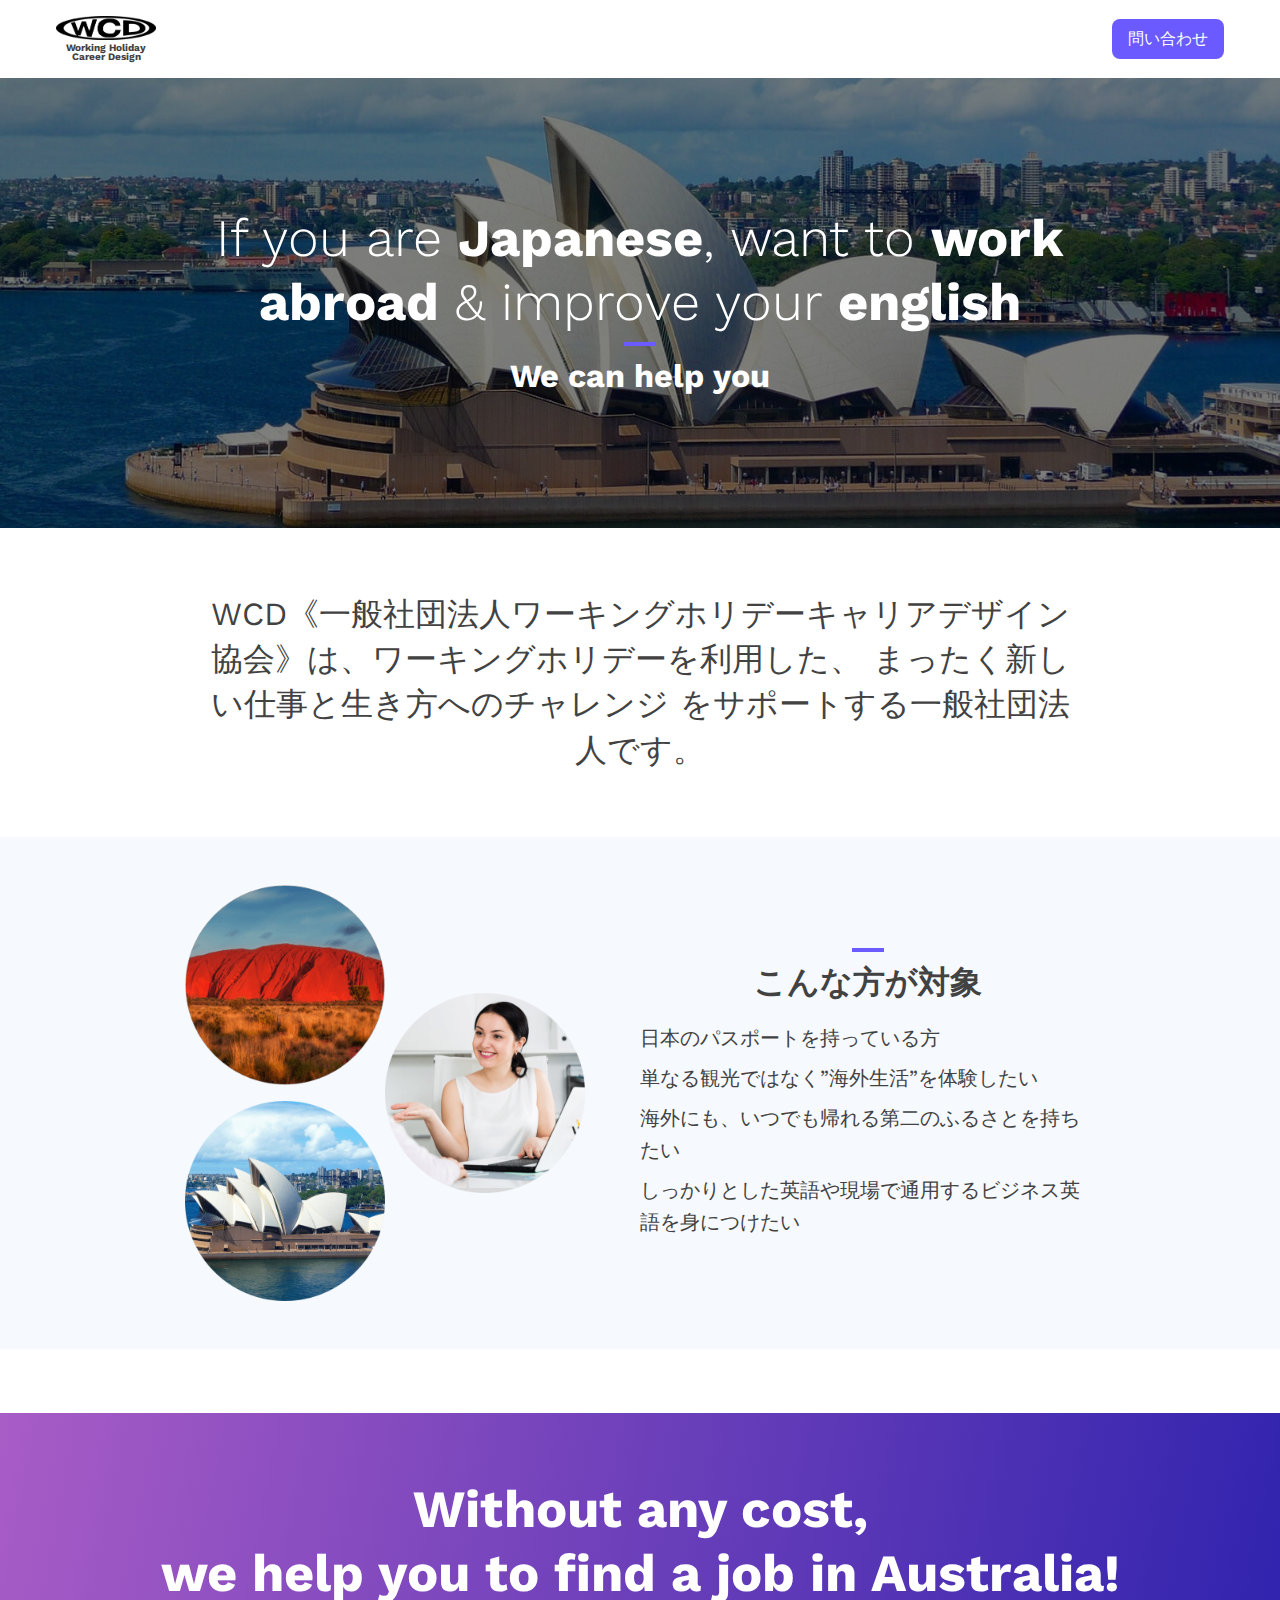
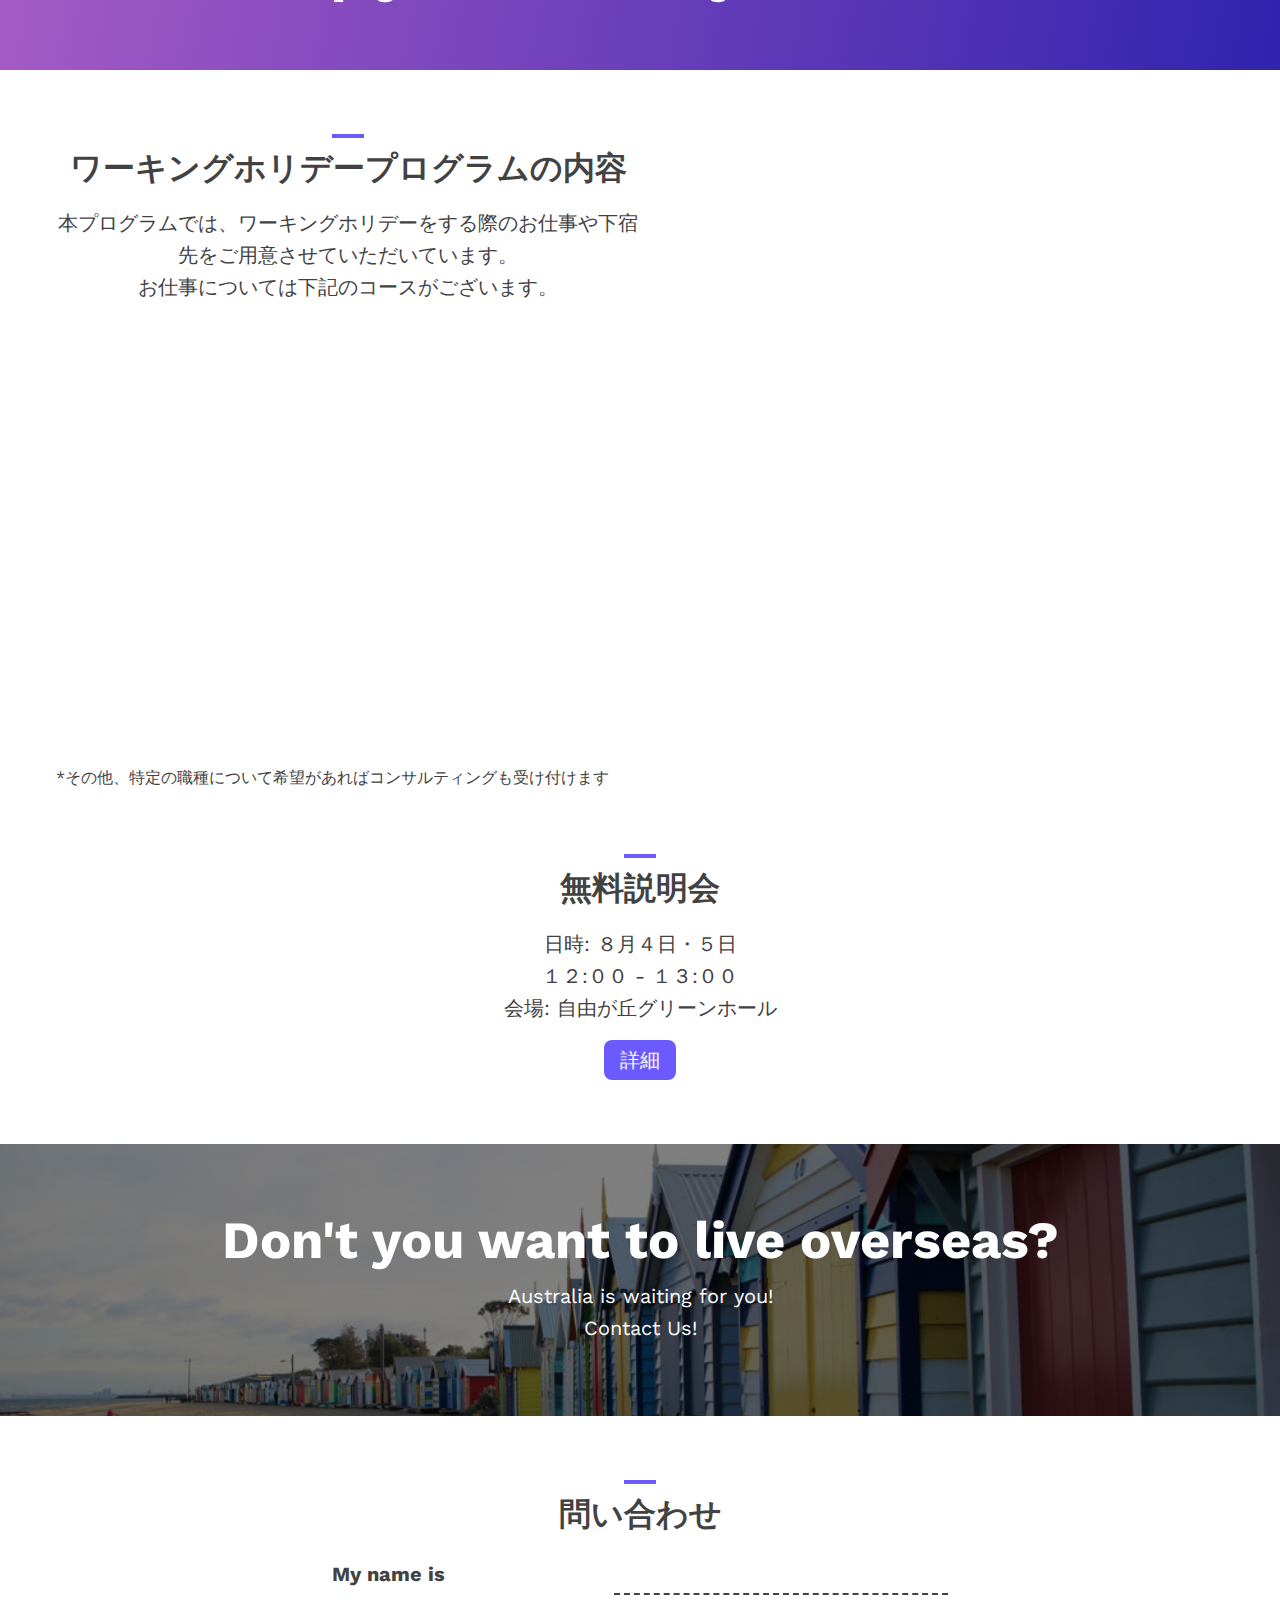
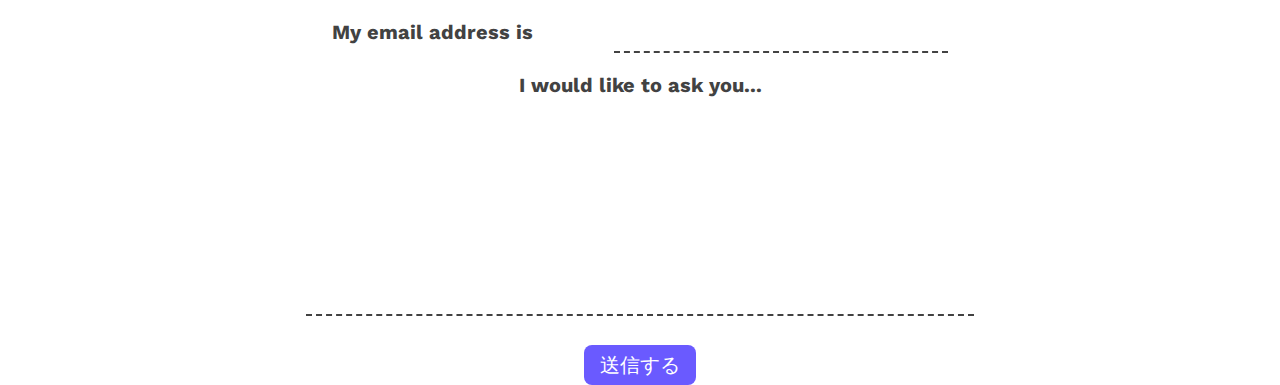
<file: prod/index.html>
<!DOCTYPE html>
<html lang="ja">
  <head>
    <meta name="robots" content="index, follow"/>
    <meta charset="UTF-8"/>
    <title>WCD - Working Holiday Career Design</title>
    <link rel="canonical" href="http://yugen.biz/"/>
    <meta name="description" content="ワーキングホリデーを利用した、まったく新しい​​仕事と生き方へのチャレンジ をサポートする一般社団法人です。"/>
    <meta name="viewport" content="width=device-width, initial-scale=1, maximum-scale=1"/>
    <meta property="fb:app_id" content="249724915820836"/>
    <meta property="og:image" content="https://s3.amazonaws.com/yugen.biz/img/sns-cover.jpg"/>
    <meta property="og:site_name" content="WCD - Working Holiday Career Design"/>
    <meta property="og:title" content="WCD - Working Holiday Career Design"/>
    <meta property="og:description" content="ワーキングホリデーを利用した、 まったく新しい​​仕事と生き方へのチャレンジ をサポートする一般社団法人です。"/>
    <meta property="og:type" content="website"/>
    <meta property="og:url" content="http://yugen.biz/"/>
    <meta property="og:image:alt" content="ワーキングホリデーを利用した、 まったく新しい​​仕事と生き方へのチャレンジ をサポートする一般社団法人です。"/>
    <meta property="og:locale" content="ja_JP"/>
    <meta name="twitter:url" content="http://yugen.biz/"/>
    <meta name="twitter:card" content="summary_large_image"/>
    <meta name="twitter:image" content="https://s3.amazonaws.com/yugen.biz/img/sns-cover.jpg"/>
    <meta name="twitter:description" content="ワーキングホリデーを利用した、まったく新しい​​仕事と生き方へのチャレンジ をサポートする一般社団法人です。"/>
    <meta name="twitter:title" content="WCD - Working Holiday Career Design"/>
    <meta name="theme-color" content="#292929"/>
    <link rel="apple-touch-icon" sizes="180x180" href="./img/fav/apple-touch-icon.png"/>
    <link rel="icon" type="image/png" sizes="32x32" href="./img/fav/favicon-32x32.png"/>
    <link rel="icon" type="image/png" sizes="16x16" href="./img/fav/favicon-16x16.png"/>
    <link rel="manifest" href="./img/fav/site.webmanifest"/>
    <link rel="mask-icon" href="./img/fav/safari-pinned-tab.svg" color="#6A5AFF"/>
    <meta name="msapplication-TileColor" content="#6A5AFF"/>
    <meta name="google-site-verification" content="cxPyPrRkWSsGLX80swYOSpbzgcmjFSa6SeTGFcleYaE"/>
    <link rel="stylesheet" href="https://file.myfontastic.com/TsjCyXKuNQAFPhexyFWxUc/icons.css"/>
    <link rel="stylesheet" href="main.css?iumgqi"/>
    <!-- add here typography icons-->
  </head>
  <body>
    <div class="preloader" id="preloader">
      <div class="peeek-loading">
        <ul>
          <li></li>
          <li></li>
          <li></li>
          <li></li>
          <li></li>
          <li></li>
          <li></li>
          <li></li>
          <li></li>
          <li></li>
        </ul>
      </div>
    </div>
    <header>
      <navbar class="Navbar"><a class="Logo" href="/"><img class="Logo-img" src="img/logo.png"/>
          <h1 class="Logo-title">Working Holiday Career Design</h1></a><a class="Btn-link" href="#contactform">問い合わせ</a></navbar>
    </header>
    <div class="Cover ComponentSeparation">
      <div class="Cover-body container">
        <h2 class="t2 Cover-title">If you are <span>Japanese</span>, want to <span>work abroad </span>&amp; improve your <span>english</span></h2><span class="TopLine"><i class="TopLine-line"></i></span>
        <p class="Cover-caption t3"> We can help you</p>
      </div>
    </div>
    <main>   
      <section class="Company ComponentSeparation container">
        <div class="Company-description">
          <p class="t3">
            WCD《一般社団法人ワーキングホリデーキャリアデザイン協会》は、ワーキングホリデーを利用した、
            まったく新しい​​仕事と生き方へのチャレンジ
            をサポートする一般社団法人です。
          </p>
        </div>
      </section>
      <section class="Target ComponentSeparation">
        <div class="container Target-container">
          <div class="Target-illustration">
            <div class="Target-right">
              <div class="Target-picture Target--02"></div>
              <div class="Target-picture Target--03"></div>
            </div>
            <div class="Target-left">
              <div class="Target-picture Target--01"></div>
            </div>
          </div>
          <div class="Target-description"><span class="TopLine TopLine--separation"><i class="TopLine-line"></i></span>
            <h2 class="Target-title t3">こんな方が対象</h2>
            <ul class="Target-list">
              <li class="Target-item"> <i class="i-check"></i> 日本のパスポートを持っている方</li>
              <li class="Target-item"> <i class="i-check"></i> 単なる観光ではなく”海外生活”を体験したい</li>
              <li class="Target-item"> <i class="i-check"></i> 海外にも、いつでも帰れる第二のふるさとを持ちたい</li>
              <li class="Target-item"> <i class="i-check"></i> しっかりとした英語や現場で通用するビジネス英語を身につけたい</li>
            </ul>
          </div>
        </div>
      </section>
      <section class="Phrase ComponentSeparation">
        <h2 class="t2">Without any cost,<span class="breakResponsive">we help you to find a job in Australia!</span></h2>
      </section>
      <section class="Stagger ComponentSeparation">
        <div class="Stagger-container">
          <div class="Stagger-header"><span class="TopLine TopLine--separation"><i class="TopLine-line"></i></span>
            <h2 class="Stagger-title t3">ワーキングホリデープログラムの内容</h2>
            <div class="Stagger-description">
              <p>本プログラムでは、ワーキングホリデーをする際のお仕事や下宿先をご用意させていただいています。<span class="breakResponsive">お仕事については下記のコースがございます。</span></p>
            </div>
          </div>
          <ul class="Stagger-list">
            <li class="Stagger-item -stagger">
              <div class="Stagger-picture Stagger--barista"></div>
              <p class="Stagger-option">バリスタ</p>
            </li>
            <li class="Stagger-item -stagger">
              <div class="Stagger-picture Stagger--teacher"></div>
              <p class="Stagger-option">日本語教師</p>
            </li>
            <li class="Stagger-item -stagger">
              <div class="Stagger-picture Stagger--intern"></div>
              <p class="Stagger-option">ビジネスインターン</p>
            </li>
            <li class="Stagger-item -stagger">
              <div class="Stagger-picture Stagger--massagist"></div>
              <p class="Stagger-option">ナチュラルセラピー、マッサージセラピスト</p>
            </li>
          </ul>
          <p class="Stagger-extra small">*その他、特定の職種について希望があればコンサルティングも受け付けます</p>
        </div>
      </section>
      <section class="Event ComponentSeparation container">
        <div class="Event-description"><span class="TopLine TopLine--separation"><i class="TopLine-line"></i></span>
          <h3 class="Event-title t3">無料説明会</h3>
          <div class="Event-info">
            <p>日時: ８月４日・５日</p>
            <p>１２:００ - １３:００</p><a href="/">会場: 自由が丘グリーンホール</a>
          </div><a class="Btn-link" href="https://www.facebook.com/events/212577709415588/">詳細</a>
        </div>
      </section>
      <section class="CTA ComponentSeparation"> 
        <div class="container CTA-body">
          <h4 class="t2">Don't you want to live overseas?</h4>
          <div class="CTA-text"> 
            <p>Australia is waiting for you!</p>
            <p>Contact Us!</p>
          </div>
        </div>
      </section>
      <section class="ContactForm container ComponentSeparation" id="contactform"><span class="TopLine TopLine--separation"><i class="TopLine-line"></i></span>
        <h3 class="t3 ContactForm-title">問い合わせ</h3>
        <form class="wufoo ContactForm-form" name="form2" accept-charset="UTF-8" autocomplete="off" enctype="multipart/form-data" method="post" novalidate="" action="https://alfrexro92.wufoo.com/forms/me374oz1ix9uvu/#public">
          <p class="ContactForm-ele">
            <label class="ContactForm-label" for="Field1">My name is</label>
            <input class="ContactForm-input" id="Field1" name="Field1" type="text" value="" maxlength="255" tabindex="1" onkeyup="" required="required" placeholder=""/>
          </p>
          <p class="ContactForm-ele">
            <label class="ContactForm-label" for="Field2">My email address is</label>
            <input class="ContactForm-input field text medium" id="Field2" name="Field2" type="email" spellcheck="false" value="" maxlength="255" tabindex="2" placeholder="" required="required"/>
          </p>
          <div class="ContactForm-info">
            <p class="ContactForm-ele ContactForm-description">
              <label class="ContactForm-label ContactForm-m-label" for="Field5"> I would like to ask you...</label>
              <textarea class="ContactForm-textarea" name="Field5" spellcheck="true" rows="10" cols="50" tabindex="3" onkeyup="" placeholder=""></textarea>
            </p>
          </div>
          <input class="Btn-link ContactForm-submit" name="saveForm" type="submit" value="送信する"/>
          <div class="hide">
            <label for="comment">Do Not Fill This Out</label>
            <textarea id="comment" name="comment" rows="1" cols="1"></textarea>
            <input id="idstamp" type="hidden" name="idstamp" value="q+vLcMRn1AP24m+0J9RcJavqU6NACVS65JsmPhGPRcQ="/>
          </div>
        </form>
      </section>
      <footer class="Bottom"><a class="Bottom-link" href="https://www.facebook.com/wcd.workingholiday/" target="_blank"><i class="i-facebook"></i></a></footer>
    </main>
    <script src="./bundle.js" async=""></script>
  </body>
</html>
</file>
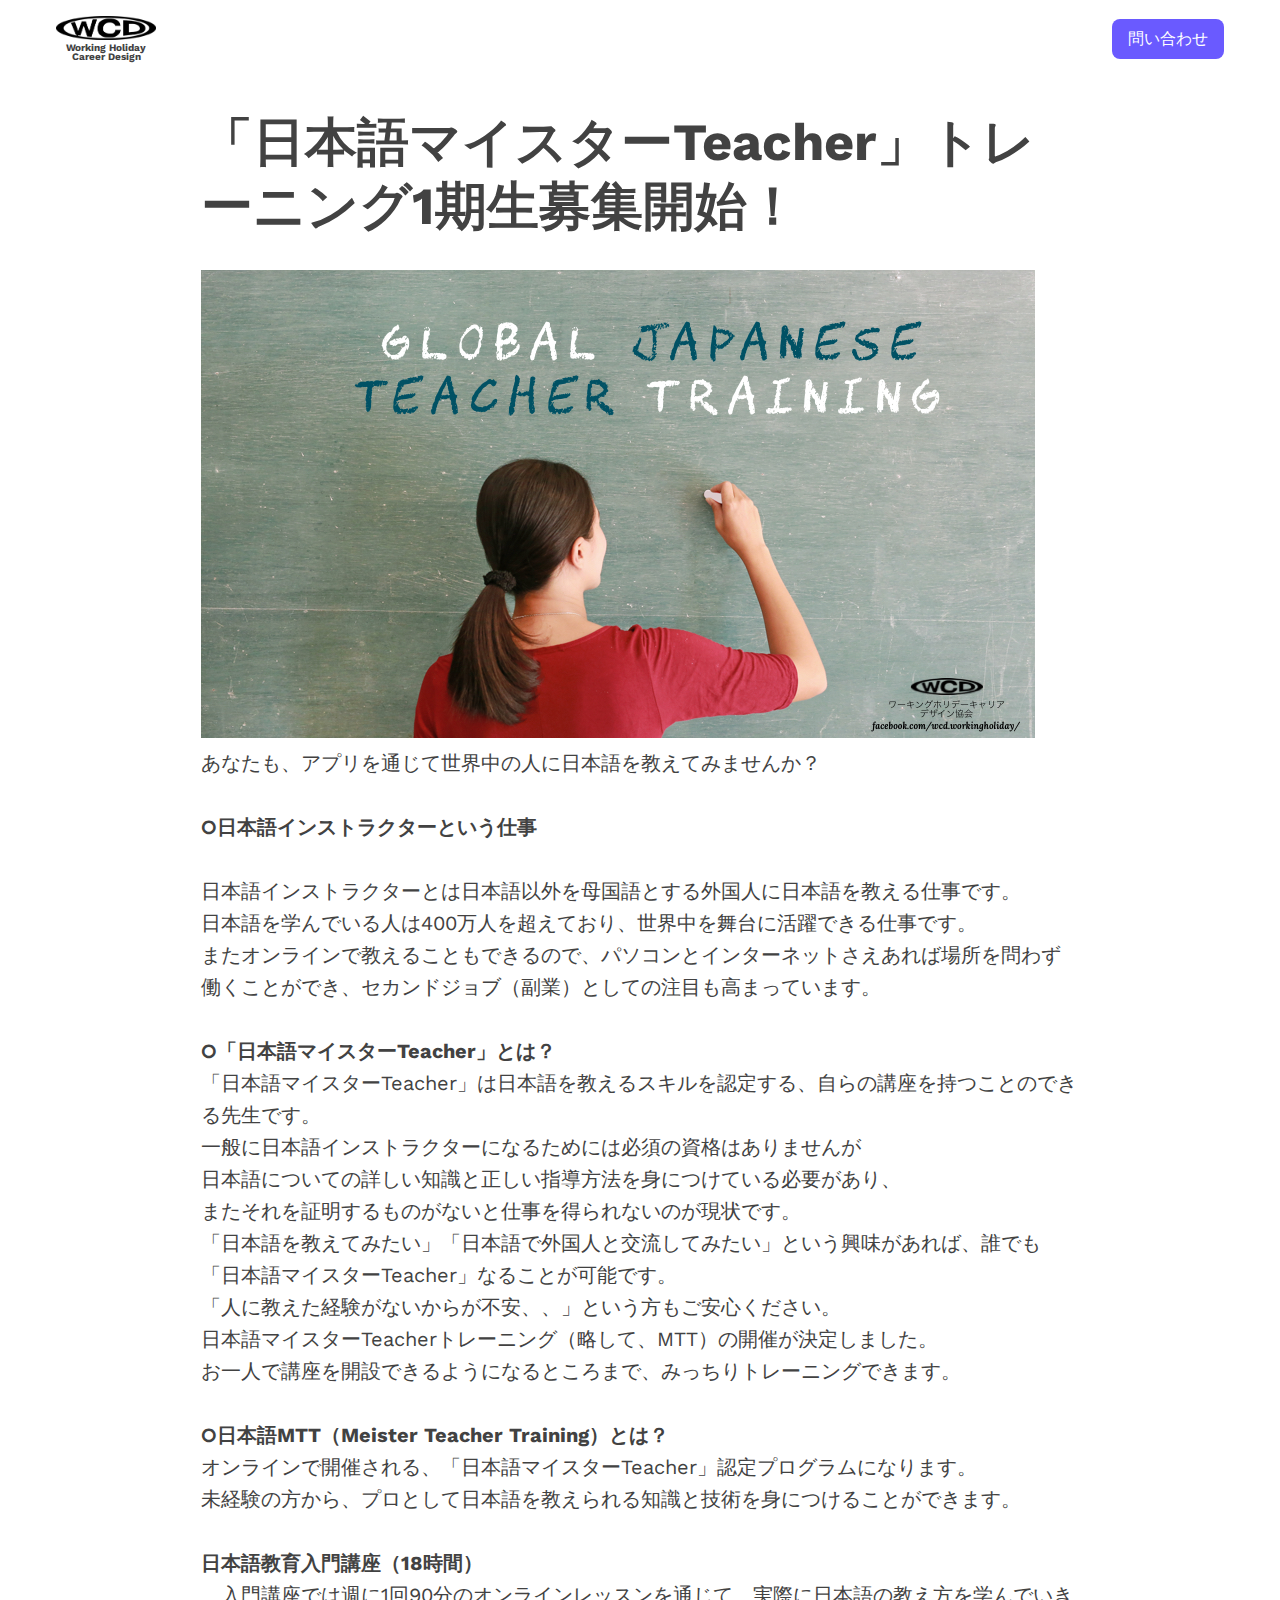
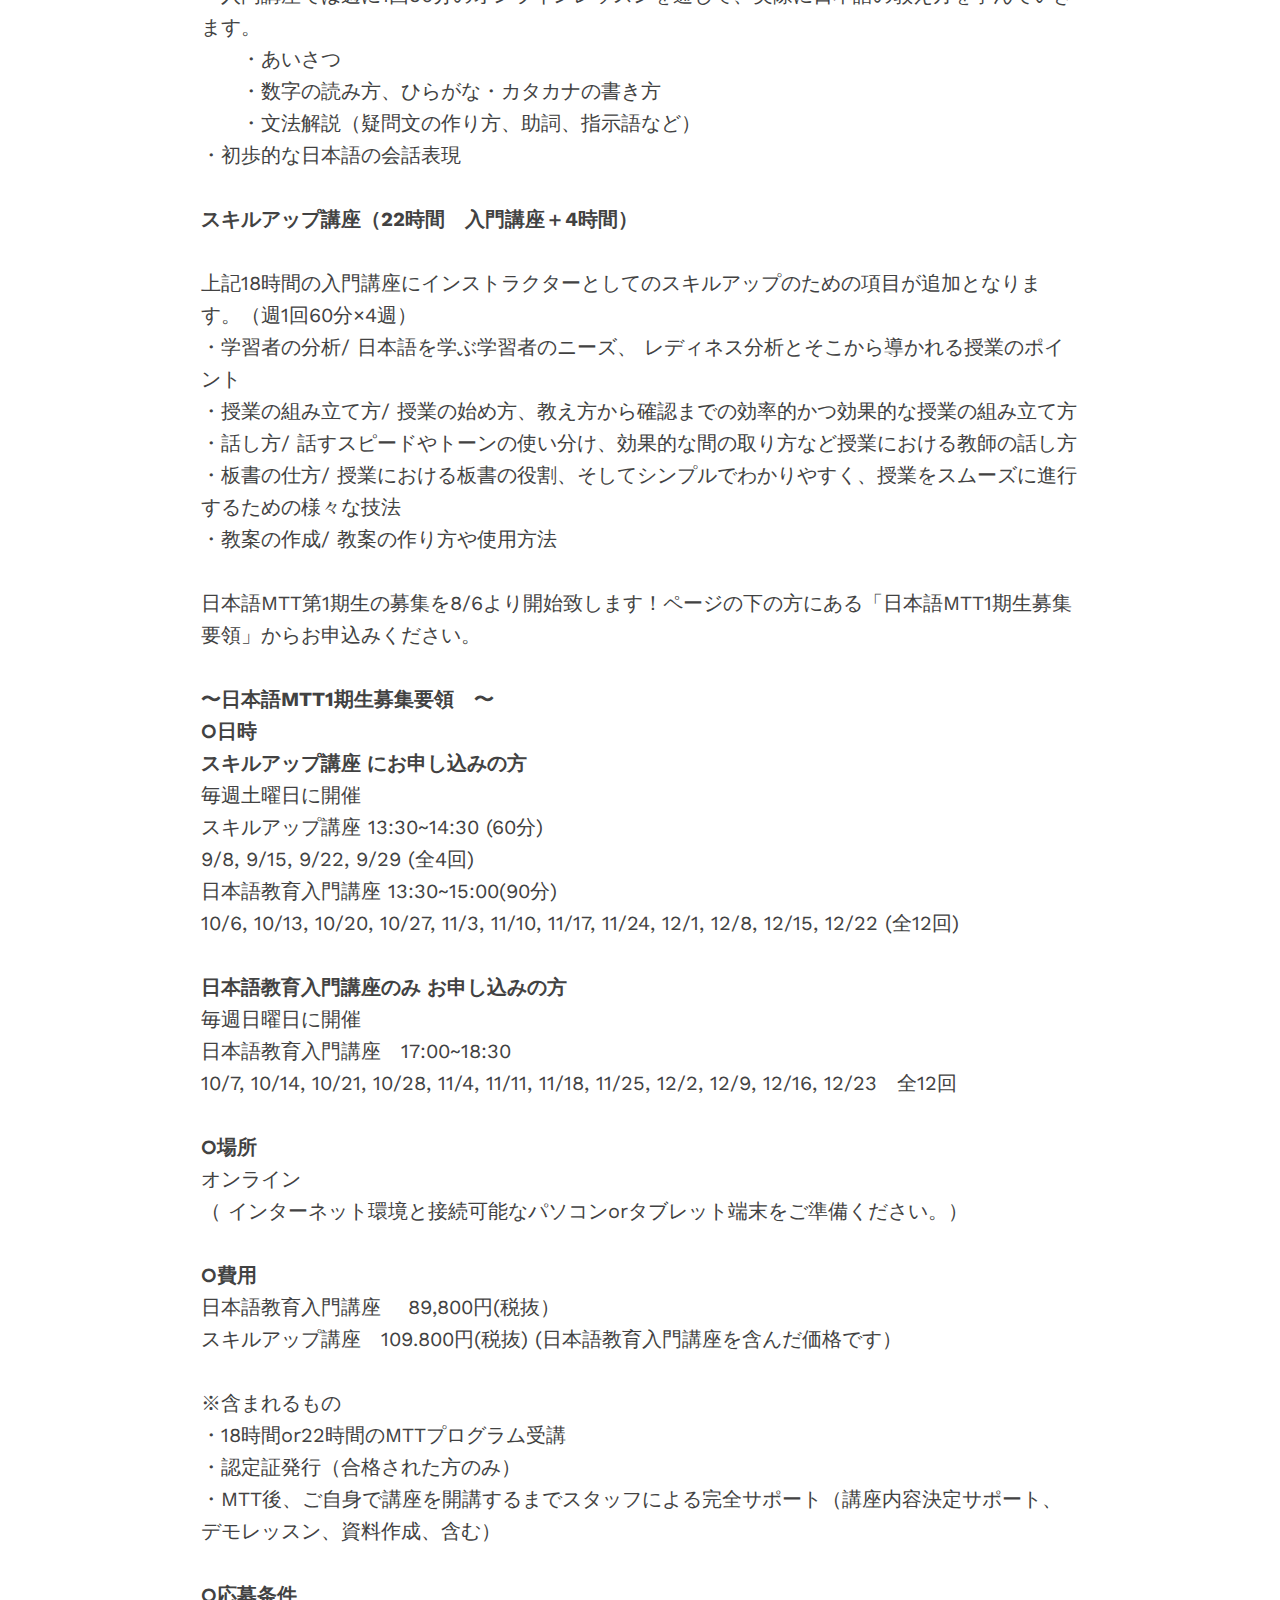
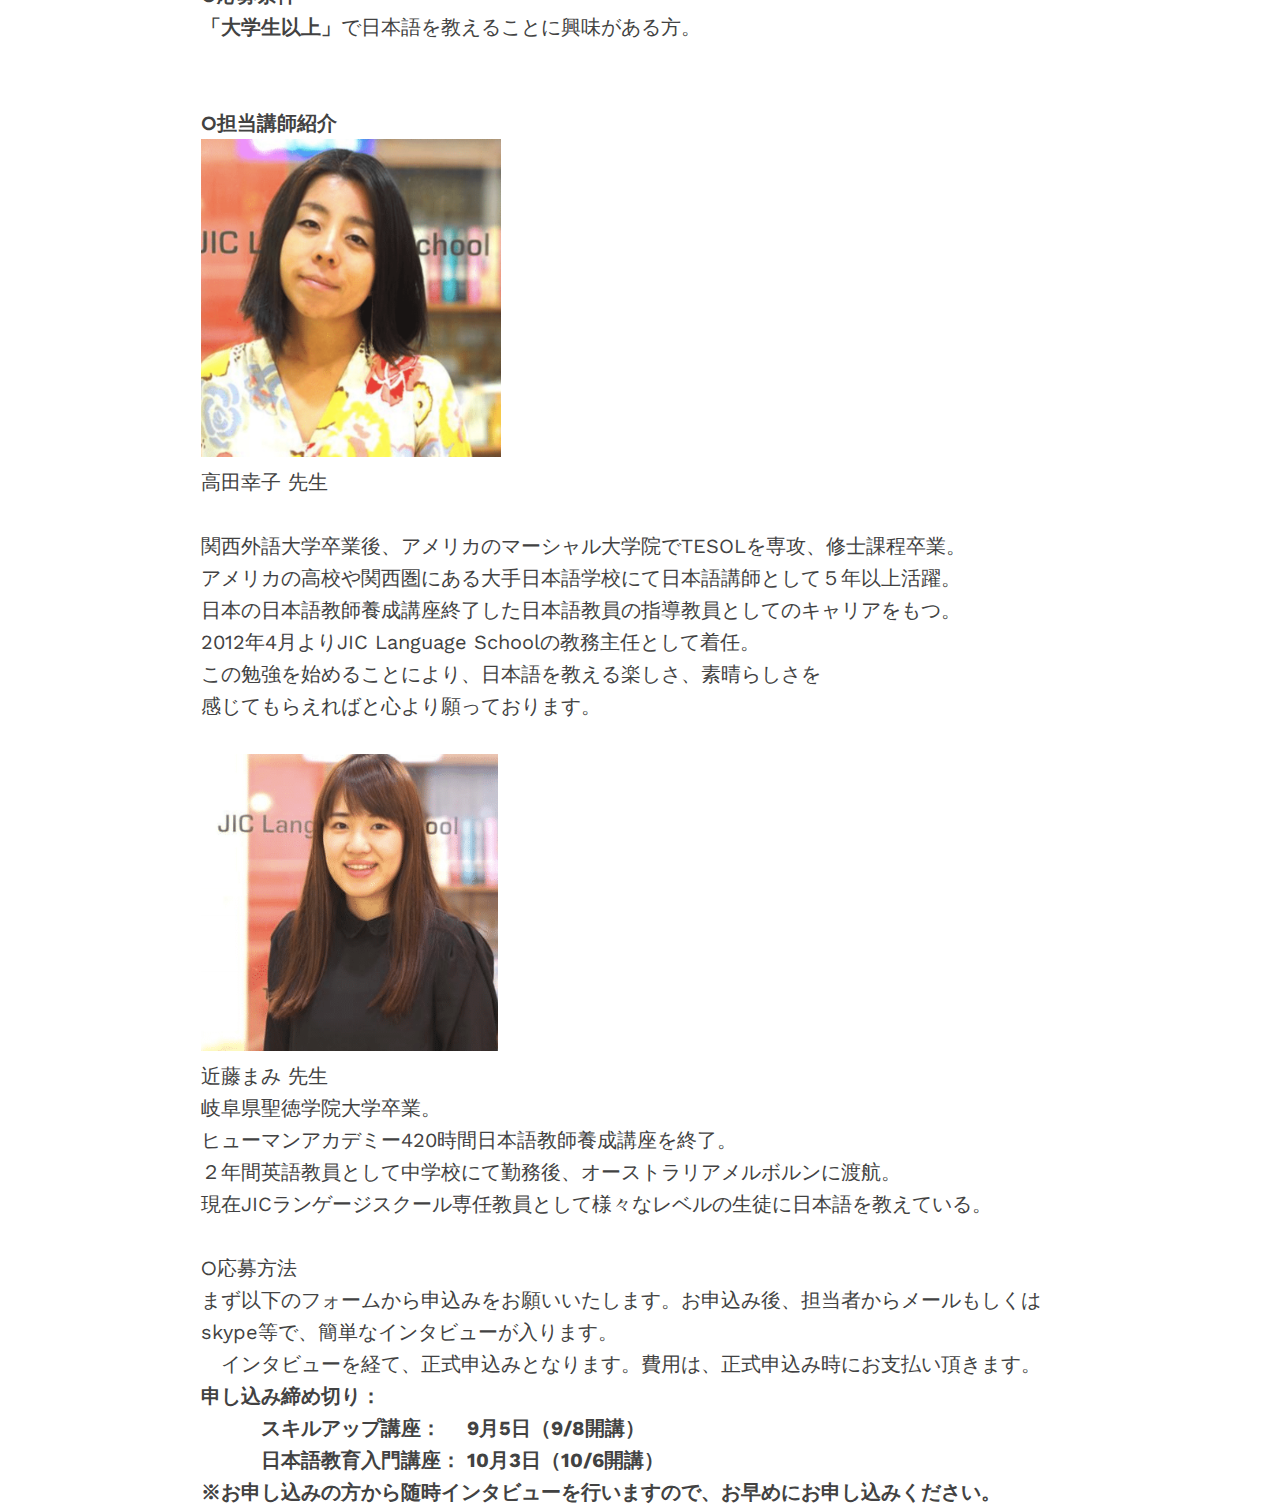
<file: prod/japanese-teacher.html>
<!DOCTYPE html>
<html lang="ja">
  <head>
    <meta name="robots" content="nofollow"/>
    <meta charset="UTF-8"/>
    <title>WCD - Working Holiday Career Design</title>
    <link rel="canonical" href="http://yugen.biz/"/>
    <meta name="description" content="ワーキングホリデーを利用した、まったく新しい​​仕事と生き方へのチャレンジ をサポートする一般社団法人です。"/>
    <meta name="viewport" content="width=device-width, initial-scale=1, maximum-scale=1"/>
    <meta property="fb:app_id" content="249724915820836"/>
    <meta property="og:image" content="https://s3.amazonaws.com/yugen.biz/img/sns-cover.jpg"/>
    <meta property="og:site_name" content="WCD - Working Holiday Career Design"/>
    <meta property="og:title" content="WCD - Working Holiday Career Design"/>
    <meta property="og:description" content="ワーキングホリデーを利用した、 まったく新しい​​仕事と生き方へのチャレンジ をサポートする一般社団法人です。"/>
    <meta property="og:type" content="website"/>
    <meta property="og:url" content="http://yugen.biz/"/>
    <meta property="og:image:alt" content="ワーキングホリデーを利用した、 まったく新しい​​仕事と生き方へのチャレンジ をサポートする一般社団法人です。"/>
    <meta property="og:locale" content="ja_JP"/>
    <meta name="twitter:url" content="http://yugen.biz/"/>
    <meta name="twitter:card" content="summary_large_image"/>
    <meta name="twitter:image" content="https://s3.amazonaws.com/yugen.biz/img/sns-cover.jpg"/>
    <meta name="twitter:description" content="ワーキングホリデーを利用した、まったく新しい​​仕事と生き方へのチャレンジ をサポートする一般社団法人です。"/>
    <meta name="twitter:title" content="WCD - Working Holiday Career Design"/>
    <meta name="theme-color" content="#292929"/>
    <link rel="apple-touch-icon" sizes="180x180" href="./img/fav/apple-touch-icon.png"/>
    <link rel="icon" type="image/png" sizes="32x32" href="./img/fav/favicon-32x32.png"/>
    <link rel="icon" type="image/png" sizes="16x16" href="./img/fav/favicon-16x16.png"/>
    <link rel="manifest" href="./img/fav/site.webmanifest"/>
    <link rel="mask-icon" href="./img/fav/safari-pinned-tab.svg" color="#6A5AFF"/>
    <meta name="msapplication-TileColor" content="#6A5AFF"/>
    <meta name="google-site-verification" content="cxPyPrRkWSsGLX80swYOSpbzgcmjFSa6SeTGFcleYaE"/>
    <link rel="stylesheet" href="https://file.myfontastic.com/TsjCyXKuNQAFPhexyFWxUc/icons.css"/>
    <link rel="stylesheet" href="main.css?iumgqi"/>
    <!-- add here typography icons-->
  </head>
  <body>
    <div class="preloader" id="preloader">
      <div class="peeek-loading">
        <ul>
          <li></li>
          <li></li>
          <li></li>
          <li></li>
          <li></li>
          <li></li>
          <li></li>
          <li></li>
          <li></li>
          <li></li>
        </ul>
      </div>
    </div>
    <header>
      <navbar class="Navbar"><a class="Logo" href="/"><img class="Logo-img" src="img/logo.png"/>
          <h1 class="Logo-title">Working Holiday Career Design</h1></a><a class="Btn-link" href="/#contactform">問い合わせ</a></navbar>
      <div class="container"><br/>
        <h1 class="t2">「日本語マイスターTeacher」トレーニング1期生募集開始！</h1><br/><img src="img/japanese-teacher.jpg"/>
        <p>あなたも、アプリを通じて世界中の人に日本語を教えてみませんか？</p><br/>
        <p> <strong>○日本語インストラクターという仕事</strong></p><br/>
        <p>日本語インストラクターとは日本語以外を母国語とする外国人に日本語を教える仕事です。</p>
        <p>日本語を学んでいる人は400万人を超えており、世界中を舞台に活躍できる仕事です。</p>
        <p>またオンラインで教えることもできるので、パソコンとインターネットさえあれば場所を問わず働くことができ、セカンドジョブ（副業）としての注目も高まっています。</p><br/>
        <p> <strong>○「日本語マイスターTeacher」とは？</strong></p>
        <p>「日本語マイスターTeacher」は日本語を教えるスキルを認定する、自らの講座を持つことのできる先生です。</p>
        <p>一般に日本語インストラクターになるためには必須の資格はありませんが</p>
        <p>日本語についての詳しい知識と正しい指導方法を身につけている必要があり、</p>
        <p>またそれを証明するものがないと仕事を得られないのが現状です。</p>
        <p>「日本語を教えてみたい」「日本語で外国人と交流してみたい」という興味があれば、誰でも「日本語マイスターTeacher」なることが可能です。</p>
        <p>「人に教えた経験がないからが不安、、」という方もご安心ください。</p>
        <p>日本語マイスターTeacherトレーニング（略して、MTT）の開催が決定しました。</p>
        <p>お一人で講座を開設できるようになるところまで、みっちりトレーニングできます。</p><br/>
        <p> <strong>○日本語MTT（Meister Teacher Training）とは？</strong></p>
        <p>オンラインで開催される、「日本語マイスターTeacher」認定プログラムになります。</p>
        <p>未経験の方から、プロとして日本語を教えられる知識と技術を身につけることができます。</p><br/>
        <p> <strong>日本語教育入門講座（18時間）</strong></p>
        <p></p>　入門講座では週に1回90分のオンラインレッスンを通じて、実際に日本語の教え方を学んでいきます。
        <p></p>　　・あいさつ
        <p></p>　　・数字の読み方、ひらがな・カタカナの書き方
        <p></p>　　・文法解説（疑問文の作り方、助詞、指示語など）
        <p>・初歩的な日本語の会話表現</p><br/>
        <p><strong>スキルアップ講座（22時間　入門講座＋4時間）</strong></p><br/>
        <p>上記18時間の入門講座にインストラクターとしてのスキルアップのための項目が追加となります。（週1回60分×4週）</p>
        <p>・学習者の分析/ 日本語を学ぶ学習者のニーズ、 レディネス分析とそこから導かれる授業のポイント </p>
        <p>・授業の組み立て方/ 授業の始め方、教え方から確認までの効率的かつ効果的な授業の組み立て方 </p>
        <p>・話し方/ 話すスピードやトーンの使い分け、効果的な間の取り方など授業における教師の話し方 </p>
        <p>・板書の仕方/ 授業における板書の役割、そしてシンプルでわかりやすく、授業をスムーズに進行するための様々な技法 </p>
        <p>・教案の作成/ 教案の作り方や使用方法 </p><br/>
        <p>日本語MTT第1期生の募集を8/6より開始致します！ページの下の方にある「日本語MTT1期生募集要領」からお申込みください。</p><br/>
        <p> <strong>〜日本語MTT1期生募集要領　〜</strong></p>
        <p></p>
        <p> <strong>○日時</strong></p>
        <p> <strong>スキルアップ講座 にお申し込みの方　</strong></p>
        <p>毎週土曜日に開催　</p>
        <p>スキルアップ講座 13:30~14:30 (60分)</p>
        <p>9/8, 9/15, 9/22, 9/29 (全4回)</p>
        <p>日本語教育入門講座 13:30~15:00(90分)</p>
        <p>10/6, 10/13, 10/20, 10/27, 11/3, 11/10, 11/17, 11/24, 12/1, 12/8, 12/15, 12/22 (全12回)</p><br/>
        <p> <strong>日本語教育入門講座のみ お申し込みの方　</strong></p>
        <p>毎週日曜日に開催</p>
        <p>日本語教育入門講座　17:00~18:30</p>
        <p>10/7, 10/14, 10/21, 10/28, 11/4, 11/11, 11/18, 11/25, 12/2, 12/9, 12/16, 12/23　全12回</p><br/>
        <p><strong>○場所</strong></p>
        <p>オンライン</p>
        <p>（ インターネット環境と接続可能なパソコンorタブレット端末をご準備ください。）</p><br/>
        <p><strong>○費用</strong></p>
        <p>日本語教育入門講座　 89,800円(税抜）</p>
        <p>スキルアップ講座　109.800円(税抜) (日本語教育入門講座を含んだ価格です）</p><br/>
        <p>※含まれるもの</p>
        <p>・18時間or22時間のMTTプログラム受講</p>
        <p>・認定証発行（合格された方のみ）</p>
        <p>・MTT後、ご自身で講座を開講するまでスタッフによる完全サポート（講座内容決定サポート、デモレッスン、資料作成、含む）</p><br/>
        <p><strong>○応募条件</strong></p>
        <p><strong>「大学生以上」</strong>で日本語を教えることに興味がある方。</p><br/><br/>
        <p><strong>○担当講師紹介</strong></p>
        <p></p><img src="img/jic-1.png"/>
        <p>高田幸子 先生</p><br/>
        <p>関西外語大学卒業後、アメリカのマーシャル大学院でTESOLを専攻、修士課程卒業。</p>
        <p>アメリカの高校や関西圏にある大手日本語学校にて日本語講師として５年以上活躍。</p>
        <p>日本の日本語教師養成講座終了した日本語教員の指導教員としてのキャリアをもつ。</p>
        <p>2012年4月よりJIC Language Schoolの教務主任として着任。</p>
        <p>この勉強を始めることにより、日本語を教える楽しさ、素晴らしさを</p>
        <p>感じてもらえればと心より願っております。</p><br/><img src="img/jic-2.png"/>
        <p>近藤まみ 先生</p>
        <p>岐阜県聖徳学院大学卒業。</p>
        <p>ヒューマンアカデミー420時間日本語教師養成講座を終了。</p>
        <p>２年間英語教員として中学校にて勤務後、オーストラリアメルボルンに渡航。</p>
        <p>現在JICランゲージスクール専任教員として様々なレベルの生徒に日本語を教えている。</p><br/>
        <p>○応募方法</p>
        <p>まず以下のフォームから申込みをお願いいたします。お申込み後、担当者からメールもしくはskype等で、簡単なインタビューが入ります。</p>
        <p></p>　インタビューを経て、正式申込みとなります。費用は、正式申込み時にお支払い頂きます。<strong>　申し込み締め切り：</strong>
        <p></p><strong>　　　スキルアップ講座： 　9月5日（9/8開講）</strong>
        <p></p><strong>　　　日本語教育入門講座： 10月3日（10/6開講）</strong>
        <p></p><strong> ※お申し込みの方から随時インタビューを行いますので、お早めにお申し込みください。</strong>
      </div>
    </header>
    <script src="./bundle.js" async=""></script>
  </body>
</html>
</file>
<file: prod/main.css>
@import url("https://fonts.googleapis.com/css?family=Work+Sans");::-webkit-selection{background:rgba(174, 217, 17, 0.6);text-shadow:none}::-moz-selection{background:rgba(174, 217, 17, 0.6);text-shadow:none}::selection{background:rgba(174, 217, 17, 0.6);text-shadow:none}article,aside,footer,header,nav,section{display:block}h1{font-size:2em;margin:0.67em 0}figcaption,figure,main{display:block}figure{margin:0}hr{-webkit-box-sizing:content-box;box-sizing:content-box;height:0;overflow:visible;margin:0}pre{font-family:monospace, monospace;font-size:1em}a{background-color:transparent;-webkit-text-decoration-skip:objects;color:#424242;-webkit-transition:opacity 0.8s;-o-transition:opacity 0.8s;transition:opacity 0.8s;text-decoration:none}a:active,a:hover{outline-width:0;color:#424242;opacity:.6;-webkit-transition:opacity .8s;-o-transition:opacity .8s;transition:opacity .8s;text-decoration:none}abbr[title]{border-bottom:none;text-decoration:underline;-webkit-text-decoration:underline dotted;text-decoration:underline dotted}b,strong{font-weight:inherit}b,strong{font-weight:bolder}code,kbd,samp{font-family:monospace, monospace;font-size:1em}dfn{font-style:italic}mark{background-color:#ff0;color:#000}small{font-size:80%}sub,sup{font-size:75%;line-height:0;position:relative;vertical-align:baseline}sub{bottom:-0.25em}sup{top:-0.5em}audio,video{display:inline-block}audio:not([controls]){display:none;height:0}svg:not(:root){overflow:hidden}button,input,optgroup,select,textarea{font-family:sans-serif;font-size:100%;line-height:1.15;margin:0}button,input{overflow:visible}button,select{text-transform:none}[type=reset],[type=submit],button,html [type=button]{-webkit-appearance:button}[type=button]::-moz-focus-inner,[type=reset]::-moz-focus-inner,[type=submit]::-moz-focus-inner,button::-moz-focus-inner{border-style:none;padding:0}[type=button]:-moz-focusring,[type=reset]:-moz-focusring,[type=submit]:-moz-focusring,button:-moz-focusring{outline:1px dotted ButtonText}fieldset{border:1px solid #c0c0c0;margin:0 2px;padding:0.35em 0.625em 0.75em}legend{-webkit-box-sizing:border-box;box-sizing:border-box;color:inherit;display:table;max-width:100%;padding:0;white-space:normal}progress{display:inline-block;vertical-align:baseline}textarea{overflow:auto}[type=checkbox],[type=radio]{-webkit-box-sizing:border-box;box-sizing:border-box;padding:0}[type=number]::-webkit-inner-spin-button,[type=number]::-webkit-outer-spin-button{height:auto}[type=search]{-webkit-appearance:textfield;outline-offset:-2px}[type=search]::-webkit-search-cancel-button,[type=search]::-webkit-search-decoration{-webkit-appearance:none}::-webkit-file-upload-button{-webkit-appearance:button;font:inherit}details,menu{display:block}summary{display:list-item}canvas{display:inline-block}template{display:none}[hidden]{display:none}@font-face{font-family:"xYuGothic";font-weight:normal;src:local("YuGothic-Medium"), local("Yu Gothic Medium"), local("YuGo-Medium"), local("YuGothic Medium"), local("YuGothic-Regular"), local("Yu Gothic")}@font-face{font-family:"xYuGothic";font-weight:bold;src:local("YuGothic-Bold"), local("Yu Gothic Bold"), local("YuGo-Bold"), local("YuGothic Bold"), local("Yu Gothic")}@font-face{font-family:"xYuMincho";font-weight:normal;src:local("YuMincho-Regular"), local("Yu Mincho Regular"), local("YuMin-Medium"), local("YuMincho Medium"), local("Yu Mincho")}@font-face{font-family:"xYuMincho";font-weight:bold;src:local("YuMincho-Demibold"), local("Yu Mincho Demibold"), local("YuMin-Demibold"), local("YuMincho Demibold"), local("Yu Mincho")}html{-ms-text-size-adjust:100%;-webkit-text-size-adjust:100%;-webkit-box-sizing:border-box;box-sizing:border-box;color:#424242;-webkit-font-smoothing:antialiased;-moz-osx-font-smoothing:grayscale;height:100%;line-height:30px}body{font-family:"Work Sans", sans-serif;font-weight:400;width:100%;height:100%;margin:0;background-color:white}@media screen and (min-width:62em){body{font-size:1.25rem;line-height:2rem}}*,:after,:before{-webkit-box-sizing:inherit;box-sizing:inherit}p{margin:0}ul{margin:0;padding:0;list-style:none}dl{margin:0}dd,dt{margin-left:0}i{font-style:normal}button{border:none}img{max-width:100%;border-style:none}h1,h2,h3,h4,h5,h6{margin:0;font-size:inherit}.container{padding-right:1rem;padding-left:1rem;margin-right:auto;margin-left:auto}@media screen and (min-width:48em){.container{width:46.75rem}}@media screen and (min-width:62em){.container{width:56.875rem}}.vessel{padding-right:1rem;padding-left:1rem;margin-right:auto;margin-left:auto}@media screen and (min-width:62em){.vessel{width:43.75rem}}.t0{font-size:5.29475rem;line-height:5.70241rem}@media screen and (min-width:62em){.t0{font-size:8.56691rem;line-height:8.08602rem}}.t1{font-size:3.27241rem;line-height:4.02145rem}@media screen and (min-width:62em){.t1{font-size:5.29475rem;line-height:5.70241rem}}.t2{font-size:2.0225rem;line-height:2.836rem}@media screen and (min-width:62em){.t2{font-size:3.27241rem;line-height:4.02145rem}}.t3{font-size:1.25rem;line-height:2rem}@media screen and (min-width:62em){.t3{font-size:2.0225rem;line-height:2.836rem}}.base{font-size:1rem;line-height:1.5rem}@media screen and (min-width:48em){.base{font-size:1.25rem;line-height:2rem}}.small,small{font-size:0.7rem;line-height:1.5rem}@media screen and (min-width:48em){.small,small{font-size:1rem;line-height:1.5rem}}.smaller{font-size:0.7rem;line-height:1.5rem}.SectionHeader{margin-bottom:1rem;text-align:center;color:#6A5AFF;font-size:2.0225rem;line-height:2.836rem}@media screen and (min-width:62em){.SectionHeader{margin-bottom:2rem;font-size:3.27241rem;line-height:4.02145rem}}.wrapper{margin-right:auto;margin-left:auto}@media screen and (min-width:48em){.wrapper{width:46.75rem}}@media screen and (min-width:62em){.wrapper{width:60.625rem}}@media screen and (min-width:75em){.wrapper{width:73.125rem}}.break{display:block}.breakSmall{display:block}@media screen and (min-width:62em){.breakSmall{display:inline-block}}@media screen and (min-width:62em){.breakResponsive{display:block}}.ComponentSeparation{margin-bottom:2rem}@media screen and (min-width:62em){.ComponentSeparation{margin-bottom:4rem}}.Bottom{text-align:center}.Bottom-link{display:block;line-height:0}.i-facebook{font-size:3.125em;color:#4267b2}.Logo{display:block;width:6.25em}.Logo-img{display:-webkit-box;display:-ms-flexbox;display:flex;margin-bottom:4px}.Logo-title{font-size:0.625em;line-height:0.875em;text-align:center}.Navbar{display:-webkit-box;display:-ms-flexbox;display:flex;-webkit-box-pack:justify;-ms-flex-pack:justify;justify-content:space-between;padding:1rem;-webkit-box-align:center;-ms-flex-align:center;align-items:center;font-size:1rem;max-width:75rem;margin:0 auto}.Navbar-right{display:none}@media screen and (min-width:62em){.Navbar-right{display:-webkit-box;display:-ms-flexbox;display:flex;-webkit-box-align:center;-ms-flex-align:center;align-items:center}.Navbar-right .Dropdown{position:relative}.Navbar-right .Dropdown-panel{position:absolute;width:100px;text-align:center;left:-15px;background-color:white;-webkit-box-shadow:0 10px 6px -6px #777;box-shadow:0 10px 6px -6px #777;border-bottom-left-radius:0.5rem;border-bottom-right-radius:0.5rem}.Navbar-right .Dropdown-panel a:hover{color:#00C69A}}@media screen and (min-width:62em){.Navbar-menu{display:none}}.Navbar-link{display:block;padding-left:0.5rem;padding-right:1rem}.Btn{width:100%;text-align:center}.Btn-link{display:-webkit-inline-box;display:-ms-inline-flexbox;display:inline-flex;-webkit-box-align:center;-ms-flex-align:center;align-items:center;padding:0.25rem 1rem;border-radius:0.5rem;color:white;background-color:#6A5AFF}.Btn--white{color:#00C69A;background-color:white}.peeek-loading{background-color:white;overflow:hidden;position:absolute;top:0;bottom:0;left:0;right:0;height:100%;width:100%;z-index:100}.peeek-loading ul{position:absolute;left:calc(50% - 0.7em);top:calc(50% - 4.2em);display:inline-block;text-indent:2.8em}.peeek-loading ul:after,.peeek-loading ul li:after{width:1.4em;height:1.4em;background-color:#6A5AFF;border-radius:100%}.peeek-loading ul:after,.peeek-loading ul li:after{content:"";display:block}.peeek-loading ul:after{position:absolute;top:2.8em}.peeek-loading li{position:absolute;padding-bottom:5.6em;top:0;left:0}.peeek-loading li:first-child{-webkit-transform:rotate(0deg);-ms-transform:rotate(0deg);transform:rotate(0deg);-webkit-animation-delay:0.125s;animation-delay:0.125s}.peeek-loading li:first-child:after{-webkit-animation-delay:0.125s;animation-delay:0.125s}.peeek-loading li:nth-child(2){-webkit-transform:rotate(36deg);-ms-transform:rotate(36deg);transform:rotate(36deg);-webkit-animation-delay:0.25s;animation-delay:0.25s}.peeek-loading li:nth-child(2):after{-webkit-animation-delay:0.25s;animation-delay:0.25s}.peeek-loading li:nth-child(3){-webkit-transform:rotate(72deg);-ms-transform:rotate(72deg);transform:rotate(72deg);-webkit-animation-delay:0.375s;animation-delay:0.375s}.peeek-loading li:nth-child(3):after{-webkit-animation-delay:0.375s;animation-delay:0.375s}.peeek-loading li:nth-child(4){-webkit-transform:rotate(108deg);-ms-transform:rotate(108deg);transform:rotate(108deg);-webkit-animation-delay:0.5s;animation-delay:0.5s}.peeek-loading li:nth-child(4):after{-webkit-animation-delay:0.5s;animation-delay:0.5s}.peeek-loading li:nth-child(5){-webkit-transform:rotate(144deg);-ms-transform:rotate(144deg);transform:rotate(144deg);-webkit-animation-delay:0.625s;animation-delay:0.625s}.peeek-loading li:nth-child(5):after{-webkit-animation-delay:0.625s;animation-delay:0.625s}.peeek-loading li:nth-child(6){-webkit-transform:rotate(180deg);-ms-transform:rotate(180deg);transform:rotate(180deg);-webkit-animation-delay:0.75s;animation-delay:0.75s}.peeek-loading li:nth-child(6):after{-webkit-animation-delay:0.75s;animation-delay:0.75s}.peeek-loading li:nth-child(7){-webkit-transform:rotate(216deg);-ms-transform:rotate(216deg);transform:rotate(216deg);-webkit-animation-delay:0.875s;animation-delay:0.875s}.peeek-loading li:nth-child(7):after{-webkit-animation-delay:0.875s;animation-delay:0.875s}.peeek-loading li:nth-child(8){-webkit-transform:rotate(252deg);-ms-transform:rotate(252deg);transform:rotate(252deg);-webkit-animation-delay:1s;animation-delay:1s}.peeek-loading li:nth-child(8):after{-webkit-animation-delay:1s;animation-delay:1s}.peeek-loading li:nth-child(9){-webkit-transform:rotate(288deg);-ms-transform:rotate(288deg);transform:rotate(288deg);-webkit-animation-delay:1.125s;animation-delay:1.125s}.peeek-loading li:nth-child(9):after{-webkit-animation-delay:1.125s;animation-delay:1.125s}.peeek-loading li:nth-child(10){-webkit-transform:rotate(324deg);-ms-transform:rotate(324deg);transform:rotate(324deg);-webkit-animation-delay:1.25s;animation-delay:1.25s}.peeek-loading li:nth-child(10):after{-webkit-animation-delay:1.25s;animation-delay:1.25s}.peeek-loading li{-webkit-animation:dotAnimation 2.5s infinite;animation:dotAnimation 2.5s infinite}@-webkit-keyframes dotAnimation{0%,55%,to{padding:0 0 5.6em 0}5%,50%{padding:2.8em 0}}@keyframes dotAnimation{0%,55%,to{padding:0 0 5.6em 0}5%,50%{padding:2.8em 0}}.peeek-loading li:after{-webkit-animation:dotAnimationTwo 2.5s infinite;animation:dotAnimationTwo 2.5s infinite}@-webkit-keyframes dotAnimationTwo{0%,55%,to{opacity:1;-webkit-transform:scale(1);transform:scale(1)}5%,50%{opacity:.5;-webkit-transform:scale(0.5);transform:scale(0.5)}}.Cover{position:relative;width:100%;padding:1rem 0;background:url("./img/cover-photo.jpg") no-repeat;background-size:cover;background-position:center}@media screen and (min-width:48em){.Cover{height:50vh}}.Cover:before{content:'';position:absolute;top:0;right:0;bottom:0;left:0;background-color:black;opacity:0.5}.Cover-body{position:relative;height:100%;display:-webkit-box;display:-ms-flexbox;display:flex;-webkit-box-orient:vertical;-webkit-box-direction:normal;-ms-flex-direction:column;flex-direction:column;-webkit-box-pack:center;-ms-flex-pack:center;justify-content:center;color:white;text-align:center}.Cover-title{font-weight:300;text-align:center}.Cover .TopLine{margin-top:0.5rem;margin-bottom:0.5rem}.Cover-caption,.Cover span{font-weight:700}.ContactForm{width:100%}@media screen and (min-width:48em){.ContactForm{max-width:700px}}.ContactForm-title{margin-bottom:1rem;text-align:center}@media screen and (min-width:48em){.ContactForm-general{display:-webkit-box;display:-ms-flexbox;display:flex;-webkit-box-pack:center;-ms-flex-pack:center;justify-content:center}}.ContactForm-form{text-align:center}@media screen and (min-width:48em){.ContactForm-ele{display:-webkit-box;display:-ms-flexbox;display:flex;-webkit-box-pack:center;-ms-flex-pack:center;justify-content:center;margin-bottom:1rem}}.ContactForm-label{display:block;margin-bottom:15px;font-weight:bold}@media screen and (min-width:48em){.ContactForm-label{margin-right:15px;margin-bottom:0;-ms-flex-item-align:center;align-self:center;width:40%;text-align:left}}.ContactForm-input,.ContactForm-textarea{border:none;outline:none;border-radius:0;padding:8.5px;border-bottom:2px dashed #424242;-webkit-box-sizing:border-box;box-sizing:border-box;margin-bottom:52px;cursor:text}.ContactForm-input:focus,.ContactForm-textarea:focus{border-bottom:2px dashed #6A5AFF;background-color:#f6f9fd}@media screen and (min-width:48em){.ContactForm-input,.ContactForm-textarea{margin-bottom:0;width:50%}}.ContactForm-textarea{overflow-y:scroll;resize:none;width:90%;height:100px;margin-bottom:20px}@media screen and (min-width:48em){.ContactForm-textarea{margin-bottom:0;height:200px;width:100%}}@media screen and (min-width:48em){.ContactForm-description{display:block;margin-bottom:20px}}.ContactForm-m-label{margin-bottom:15px;text-align:center;width:100%}.ContactForm-submit{border:0;font:inherit}.hide{display:none}.TopLine{display:-webkit-box;display:-ms-flexbox;display:flex;-webkit-box-pack:center;-ms-flex-pack:center;justify-content:center}.TopLine-line{width:2rem;display:block;height:4px;background-color:#6A5AFF}.TopLine--separation{margin-bottom:0.5rem}.Stagger-container{padding-right:1rem;padding-left:1rem;margin-right:auto;margin-left:auto}@media screen and (min-width:48em){.Stagger-container{width:46.75rem}}@media screen and (min-width:62em){.Stagger-container{width:62rem}}@media screen and (min-width:75em){.Stagger-container{width:75rem}}@media screen and (min-width:62em){.Stagger-header{width:50%}}.Stagger-title{text-align:center}.Stagger-list{display:-webkit-box;display:-ms-flexbox;display:flex;-ms-flex-wrap:wrap;flex-wrap:wrap}@media screen and (min-width:62em){.Stagger-list{margin-top:-4rem}}.Stagger-description{margin-top:1rem;margin-bottom:1rem;text-align:center}.Stagger-item{-ms-flex-preferred-size:100%;flex-basis:100%;text-align:center;margin-bottom:1rem;opacity:0}.Stagger-item.fade{opacity:1;-webkit-transition:opacity 1s ease-in-out;-o-transition:opacity 1s ease-in-out;transition:opacity 1s ease-in-out}.Stagger-item:nth-last-of-type(){margin-bottom:0}@media screen and (min-width:48em){.Stagger-item{-ms-flex-preferred-size:50%;flex-basis:50%;margin-bottom:2rem}}@media screen and (min-width:62em){.Stagger-item{-ms-flex-preferred-size:25%;flex-basis:25%}.Stagger-item:nth-of-type(3){margin-top:4rem}.Stagger-item:nth-of-type(2){margin-top:8rem}.Stagger-item:first-of-type{margin-top:16rem}}.Stagger-picture{margin-bottom:1rem;padding-bottom:40%;background-size:contain;background-repeat:no-repeat;background-position:50%}@media screen and (min-width:62em){.Stagger-picture{padding-bottom:60%}}.Stagger--barista{background-image:url("./img/barista.svg")}.Stagger--intern{background-image:url("./img/intern.svg")}.Stagger--massagist{background-image:url("./img/massagist.svg")}.Stagger--teacher{background-image:url("./img/teacher.svg")}.Company{text-align:center}.Phrase{color:white;padding:4rem 1rem;background:-webkit-gradient(linear, left top, right bottom, from(#a85cc6), to(#3023ae));background:-webkit-linear-gradient(left top, #a85cc6, #3023ae);background:-o-linear-gradient(left top, #a85cc6, #3023ae);background:linear-gradient(left top, #a85cc6, #3023ae);text-align:center}.Target{padding:1rem 0;background-color:#f6f9fd}.Target-title{margin-bottom:1rem;text-align:center}.Target-item{margin-bottom:0.5rem}.Target-item:last-of-type{margin-bottom:0}@media screen and (min-width:62em){.Target-container{display:-webkit-box;display:-ms-flexbox;display:flex;-webkit-box-align:center;-ms-flex-align:center;align-items:center;padding:2rem 0}.Target-description{-ms-flex-preferred-size:50%;flex-basis:50%}.Target-illustration{-ms-flex-preferred-size:50%;flex-basis:50%;display:-webkit-box;display:-ms-flexbox;display:flex;-webkit-box-align:center;-ms-flex-align:center;align-items:center}.Target-picture{width:10em;height:10em;background-size:contain;background-repeat:no-repeat;background-position:50%}.Target--01{background-image:url("./img/target-1.png")}.Target--02{background-image:url("./img/target-2.png");margin-bottom:1rem}.Target--03{background-image:url("./img/target-3.png")}}.i-check{position:relative;top:2px;color:#946fff}.Event-photo{-ms-flex-preferred-size:48%;flex-basis:48%;-webkit-box-ordinal-group:3;-ms-flex-order:2;order:2}.Event-description{margin-bottom:1rem;text-align:center}@media screen and (min-width:62em){.Event-description{-ms-flex-preferred-size:50%;flex-basis:50%;-webkit-box-ordinal-group:3;-ms-flex-order:2;order:2}}.Event-info{margin-bottom:0.5rem}@media screen and (min-width:62em){.Event-info{margin:1rem 0}}.CTA{position:relative;padding:1rem 0;background:url("./img/cta.jpg");background-repeat:no-repeat;background-size:cover;background-position:center;text-align:center;color:white}@media screen and (min-width:62em){.CTA{padding:4rem 0}}.CTA:before{content:'';position:absolute;top:0;right:0;bottom:0;left:0;background-color:black;opacity:.5}.CTA-body{position:relative}.CTA-text{margin:0.5rem 0}.clearfix:after{clear:both;content:'';display:table}.hide-text{overflow:hidden;padding:0;text-indent:101%;white-space:nowrap}.visually-hidden{border:0;clip:rect(0 0 0 0);height:1px;margin:-1px;overflow:hidden;padding:0;position:absolute;width:1px}.no-scroll{overflow:hidden}.GeneralInfo{text-align:center}@media screen and (min-width:62em){.GeneralInfo{display:-webkit-box;display:-ms-flexbox;display:flex;-webkit-box-pack:justify;-ms-flex-pack:justify;justify-content:space-between}}.GeneralInfo-item{display:-webkit-box;display:-ms-flexbox;display:flex;-webkit-box-orient:vertical;-webkit-box-direction:normal;-ms-flex-direction:column;flex-direction:column;margin-bottom:1rem}@media screen and (min-width:62em){.GeneralInfo-item{-ms-flex-preferred-size:33.3%;flex-basis:33.3%}}.GeneralInfo i{font-size:1.5625em}.GeneralInfo .i-facebook{color:#6A5AFF}.GeneralInfo .i-clock{color:#00C69A}.GeneralInfo .i-mail{color:#00B2C8}.ContactForm .MultiTimeTable td{width:23.375rem}.ContactForm .MultiTimeTable-content{min-width:32.3125rem}.ContactForm .MultiTimeTable-title{width:14.75rem}
/*# sourceMappingURL=main.css.map */
</file>
